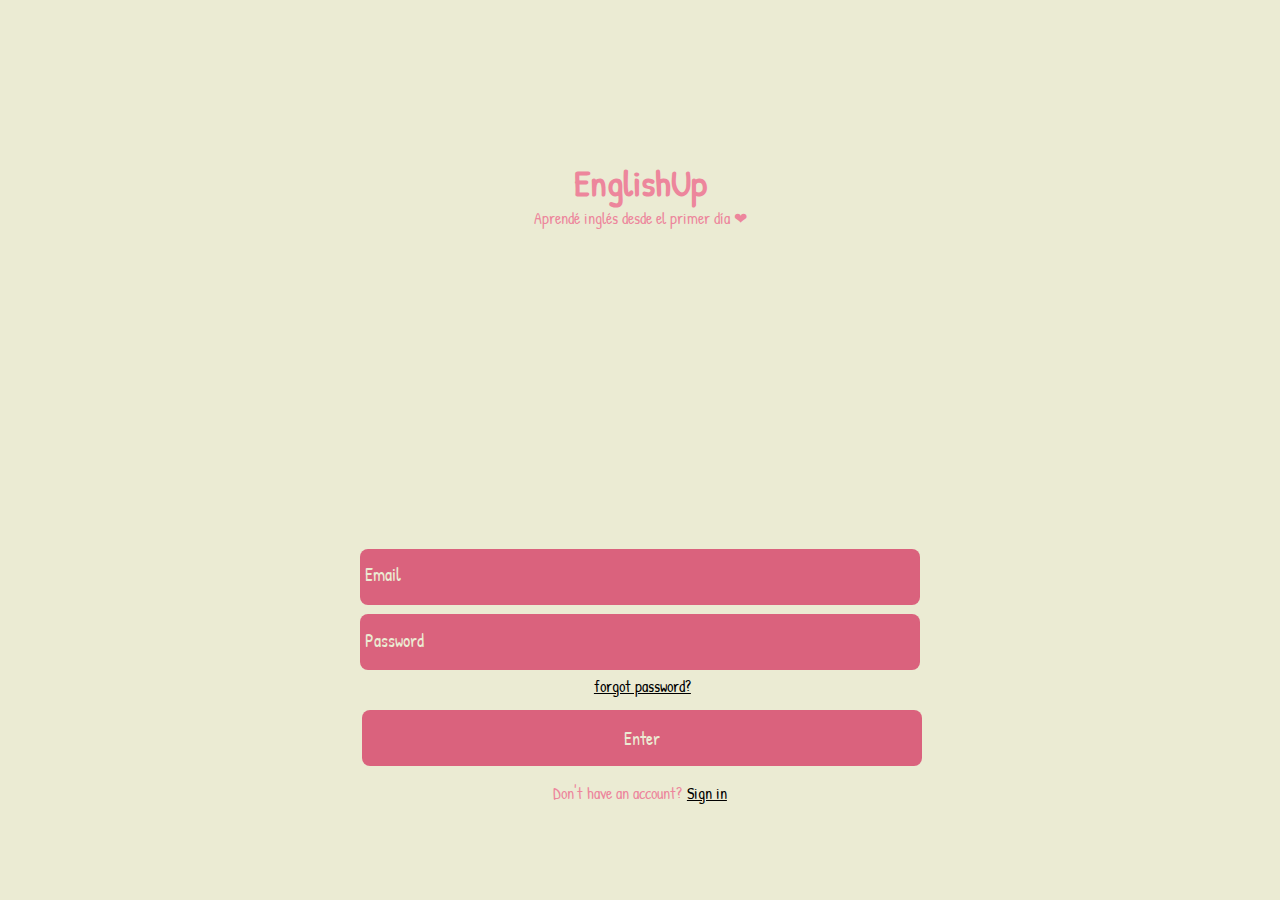
<file: Log-in/index.html>
<!DOCTYPE html>
<html lang="en">
<head>
    <meta charset="UTF-8">
    <meta http-equiv="X-UA-Compatible" content="IE=edge">
    <meta name="viewport" content="width=device-width, initial-scale=1.0">
    <title>Log-in</title>
     <link
      rel="stylesheet"
      href="https://cdnjs.cloudflare.com/ajax/libs/animate.css/4.1.1/animate.min.css"/>
    <link rel="stylesheet" href="style.css">
    <link rel="stylesheet" href="https://cdnjs.cloudflare.com/ajax/libs/font-awesome/6.1.1/css/all.min.css">
</head>
<body>
    <section class="main-container">
        <div class="greeting">
            <h1>EnglishUp</h1>
            <p>Aprendé inglés desde el primer día ❤</p>
        </div>
        <form class="form-container">
            <input type="email" placeholder="Email">
            <input type="password" name="pw" id="pw" placeholder="Password">
            <a href="#">forgot password?</a>
            <a href="https://trabajo-integrador-five.vercel.app/"><button>Enter</button></a>
            <div class="sign-in">
                <p>Don't have an account?</p>
                <a href="https://integrador-signin.vercel.app/">Sign in</a>
            </div>
        </form>
    </section>
</body>
</html>
</file>
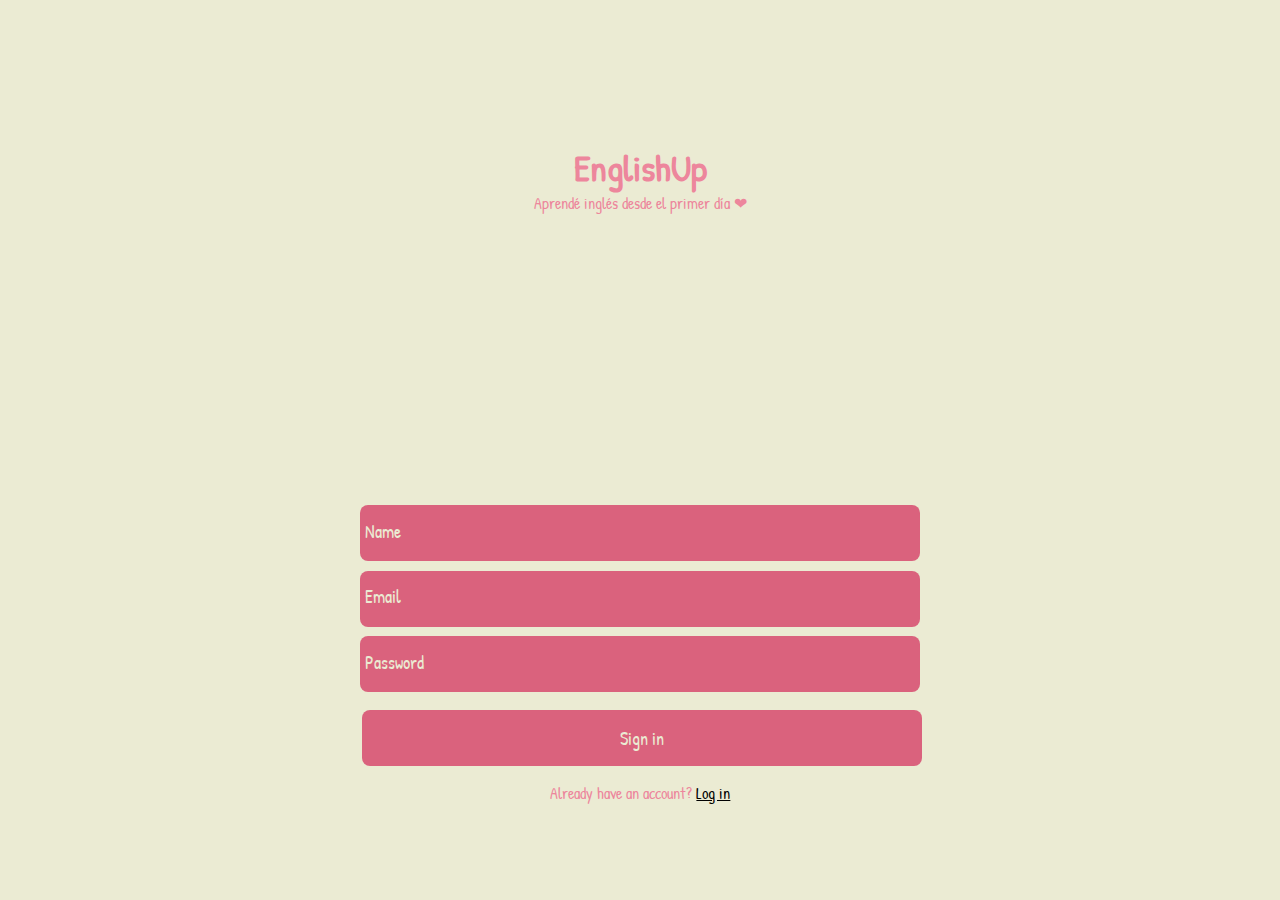
<file: Sign-in/index.html>
<!DOCTYPE html>
<html lang="en">
<head>
    <meta charset="UTF-8">
    <meta http-equiv="X-UA-Compatible" content="IE=edge">
    <meta name="viewport" content="width=device-width, initial-scale=1.0">
    <title>Sign-in</title>
     <link
      rel="stylesheet"
      href="https://cdnjs.cloudflare.com/ajax/libs/animate.css/4.1.1/animate.min.css"/>
    <link rel="stylesheet" href="style.css">
    <link rel="stylesheet" href="https://cdnjs.cloudflare.com/ajax/libs/font-awesome/6.1.1/css/all.min.css">
</head>
<body>
    <section class="main-container">
        <div class="greeting">
            <h1>EnglishUp</h1>
            <p>Aprendé inglés desde el primer día ❤</p>
        </div>
        <form class="form-container">
            <input type="text" name="name" id="name" placeholder="Name">
            <input type="email" placeholder="Email">
            <input type="password" name="pw" id="pw" placeholder="Password">
            <a href="https://trabajo-integrador-five.vercel.app/"><button>Sign in</button></a>
            <div class="sign-in">
                <p>Already have an account?</p>
                <a href="https://integrador-login-beryl.vercel.app/">Log in</a>
            </div>
        </form>
    </section>
</body>
</html>
</file>
<file: Log-in/style.css>
@import url('https://fonts.googleapis.com/css2?family=Nunito:wght@300&family=Patrick+Hand&display=swap');
* {
    margin: 0%;
    padding: 0%;
    box-sizing: border-box;
}
:root {
    --pink:#DA627D;
    --arena: #ebebd3; 
    --yellow:#F4D35E;
    --lightpink: #ed869c;
    --letra: 'Patrick Hand';
}
body {
    font-family: var(--letra);
    background: var(--arena);
    width: 100%;
    height: 100vh;
}
.main-container {
    display: flex;
    flex-direction: column;
    justify-content: center;
    align-items: center;
    width: 100%;
    height: 100%;
}
.greeting {
    display: flex;
    flex-direction: column;
    justify-content: center;
    align-content: center;
    animation: fade-and-back 8s ease infinite;
    margin: auto;
}

h1 {
    font-size: 2.3rem;
    text-align: center;
    margin: 1rem;
    color: var(--lightpink);
}
p {
    text-align: center;
    color: var(--lightpink);
}
.form-container {
    display: flex;
    flex-direction: column;
    justify-content: center;
    align-items: center;
    margin: auto;
    margin-bottom: 6rem;
}
input {
    width: 15rem;
    height: 3rem;
    border: none;
    outline: none;
    background-color: var(--pink);
    margin: 0.3rem;
    border-radius: 0.5rem;
}
input:hover {
    background: var(--lightpink);
}
input::placeholder {
    color: var(--arena);
    font-family: var(--letra);
    font-size: 1.1rem;
    padding-left: 0.3rem;
}

button {
    width: 15rem;
    height: 3rem;
    margin-top: 0.8rem;
    background: var(--pink);
    color: var(--arena);
    border: none;
    border-radius: 0.5rem;
    font-family: var(--letra);
    font-size: 1.1rem;
    cursor: pointer;
}
button:hover {
    background: var(--arena);
    color: var(--pink);
    border: 1px solid var(--pink);
    transition: all 0.9s ease;
}
a {
    color: black;
    margin-left: 0.3rem;
}
.sign-in {
    display: flex;
    flex-direction: row;
    margin-top: 1rem;
}
@keyframes fade-and-back {
    0% {
        transform: scale(1.1);
    }
    25% {
        transform: scale(0);
    }
    50% {
        transform: scale(1.1);
    }
    75% {
        transform: scale(1.1);
    }
    90% {
        transform: rotate(360deg);
    }

}

@media (min-width: 481px) {
    input {
        width: 25rem;
    }
    button {
        width: 25rem;
    }
}
@media (min-width: 769px) {
    input {
        width: 35rem;
        height: 3.5rem;
    }
    button {
        width: 35rem;
        height: 3.5rem;
    }
    h1 {
        margin: 0;
    }
}
</file>
<file: Sign-in/style.css>
@import url('https://fonts.googleapis.com/css2?family=Nunito:wght@300&family=Patrick+Hand&display=swap');
* {
    margin: 0%;
    padding: 0%;
    box-sizing: border-box;
}
:root {
    --pink:#DA627D;
    --arena: #ebebd3; 
    --yellow:#F4D35E;
    --lightpink: #ed869c;
    --letra: 'Patrick Hand';
}
body {
    font-family: var(--letra);
    background: var(--arena);
    width: 100%;
    height: 100vh;
}
.main-container {
    display: flex;
    flex-direction: column;
    justify-content: center;
    align-items: center;
    width: 100%;
    height: 100%;
}
.greeting {
    display: flex;
    flex-direction: column;
    justify-content: center;
    align-content: center;
    animation: fade-and-back 8s ease infinite;
    margin: auto;
}

h1 {
    font-size: 2.3rem;
    text-align: center;
    margin: 1rem;
    color: var(--lightpink);
}
p {
    text-align: center;
    color: var(--lightpink);
}
.form-container {
    display: flex;
    flex-direction: column;
    justify-content: center;
    align-items: center;
    margin: auto;
    margin-bottom: 6rem;
}
input {
    width: 15rem;
    height: 3rem;
    border: none;
    outline: none;
    background-color: var(--pink);
    margin: 0.3rem;
    border-radius: 0.5rem;
}
input:hover {
    background: var(--lightpink);
}
input::placeholder {
    color: var(--arena);
    font-family: var(--letra);
    font-size: 1.1rem;
    padding-left: 0.3rem;
}

button {
    width: 15rem;
    height: 3rem;
    margin-top: 0.8rem;
    background: var(--pink);
    color: var(--arena);
    border: none;
    border-radius: 0.5rem;
    font-family: var(--letra);
    font-size: 1.1rem;
    cursor: pointer;
}
button:hover {
    background: var(--arena);
    color: var(--pink);
    border: 1px solid var(--pink);
    transition: all 0.9s ease;
}
a {
    color: black;
    margin-left: 0.3rem;
}
.sign-in {
    display: flex;
    flex-direction: row;
    margin-top: 1rem;
}
@keyframes fade-and-back {
    0% {
        transform: scale(1.1);
    }
    25% {
        transform: scale(0);
    }
    50% {
        transform: scale(1.1);
    }
    75% {
        transform: scale(1.1);
    }
    90% {
        transform: rotate(360deg);
    }

}

@media (min-width: 481px) {
    input {
        width: 25rem;
    }
    button {
        width: 25rem;
    }
}
@media (min-width: 769px) {
    input {
        width: 35rem;
        height: 3.5rem;
    }
    button {
        width: 35rem;
        height: 3.5rem;
    }
    h1 {
        margin: 0;
    }
}
</file>
